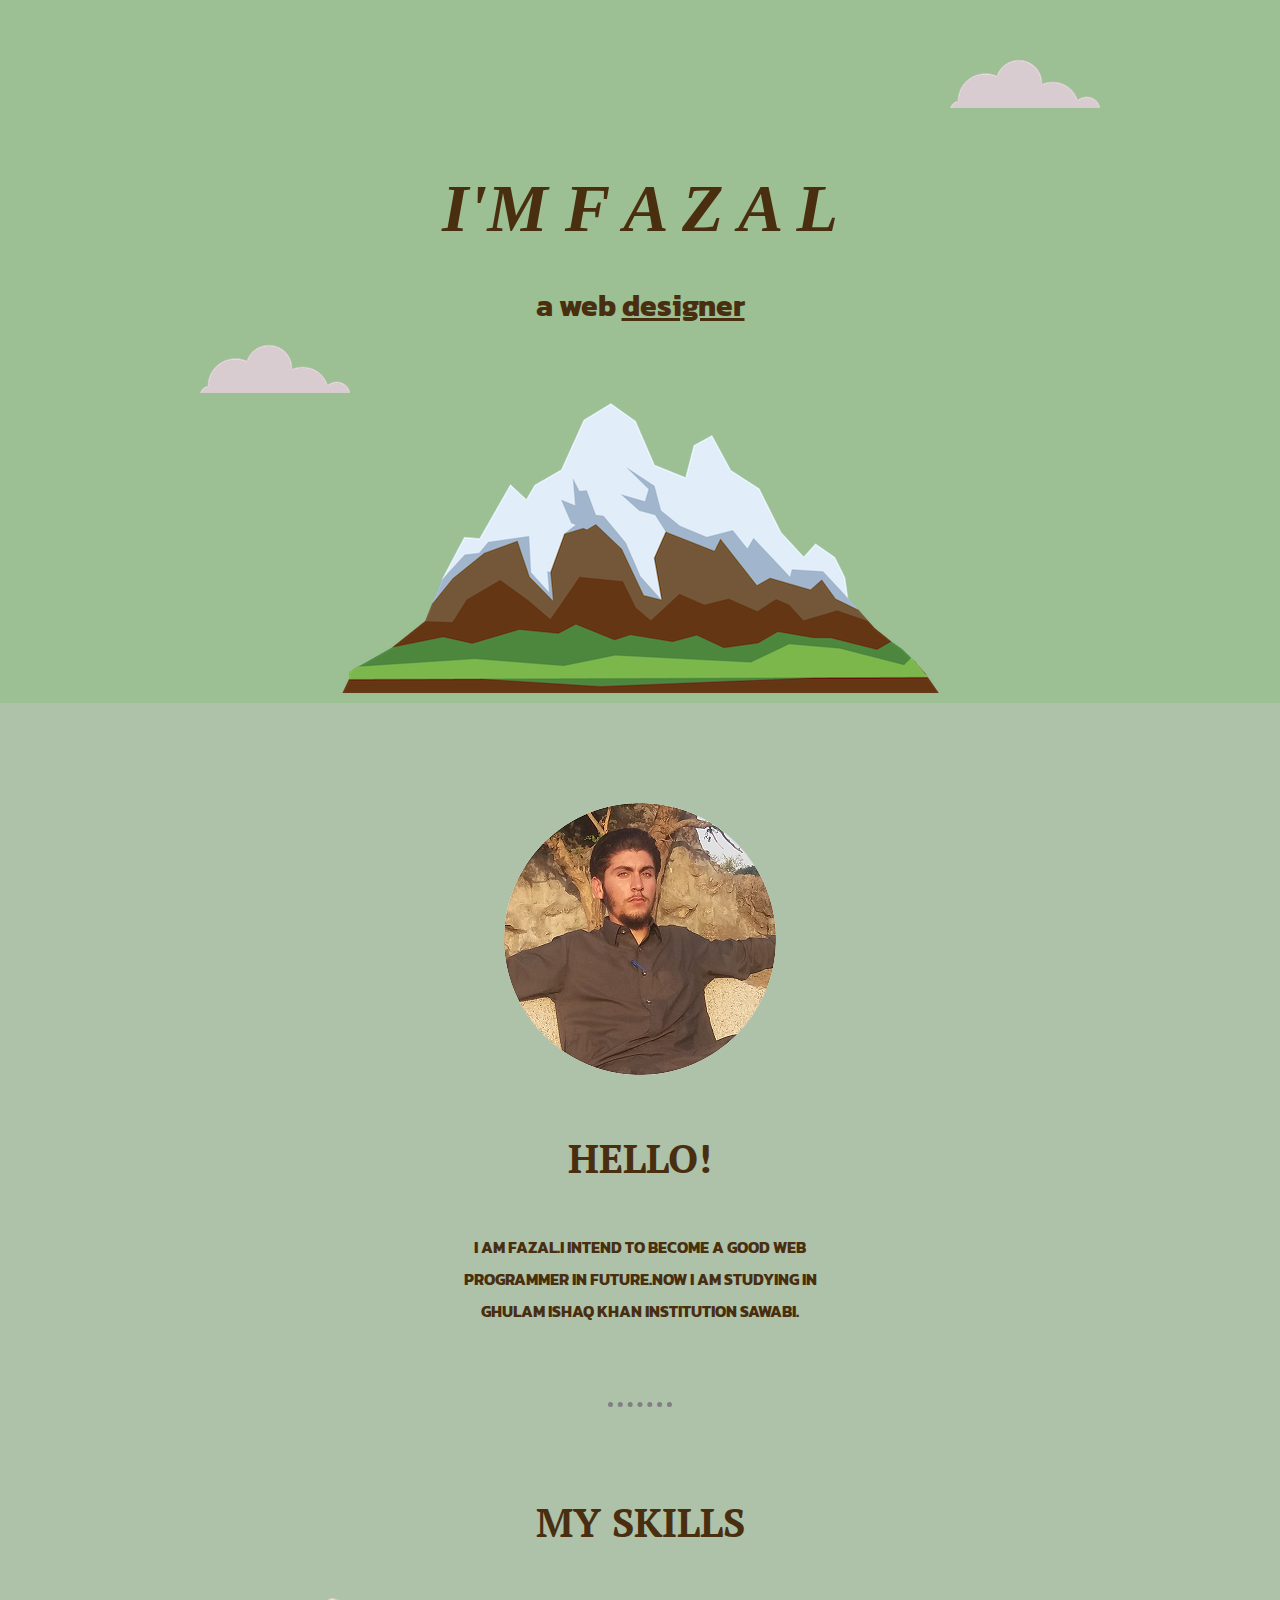
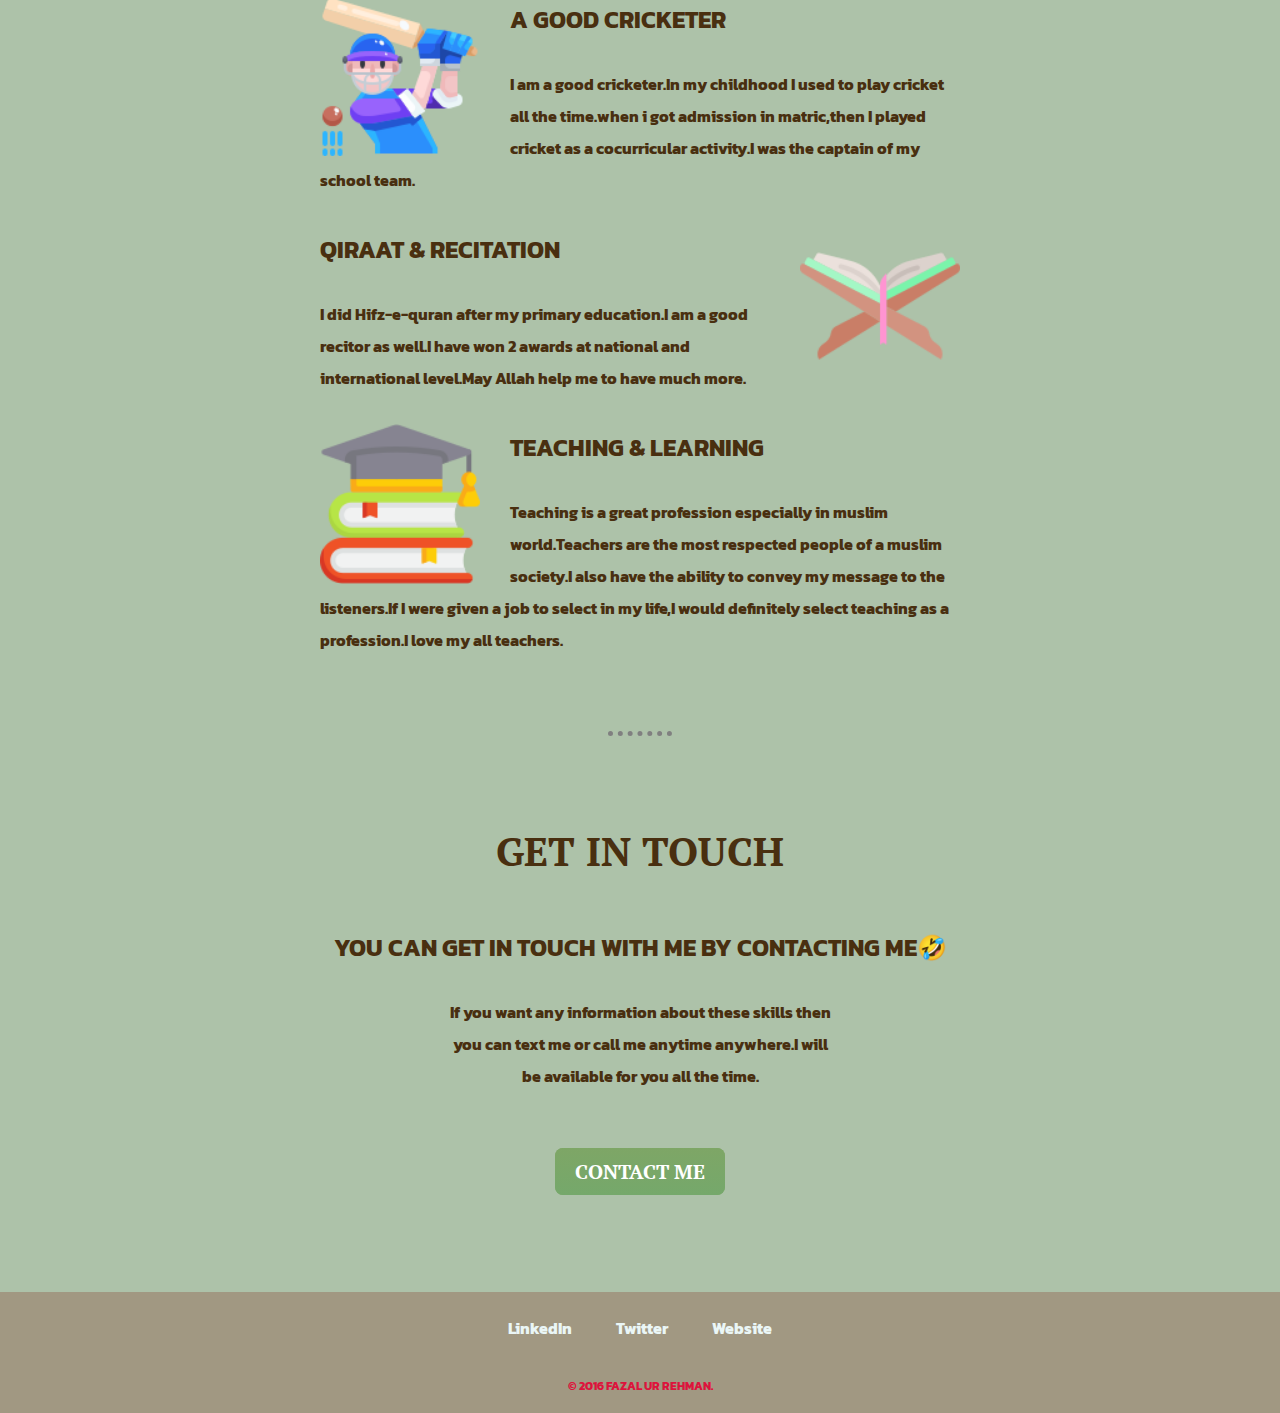
<file: index.html>
<!DOCTYPE html>
<html lang="en" dir="ltr">
  <head>
    <meta charset="utf-8">
    <title>PRACTICED CSS SITE</title>
    <link rel="stylesheet" href="css/styles.css">
    <link rel="icon" href="images/favicon1.ico">
    <link href="https://fonts.googleapis.com/css2?family=Fleur+De+Leah&family=Kanit:wght@300&family=PT+Serif:wght@700&display=swap" rel="stylesheet">
  </head>
  <body>
 <div class="top-container">
   <img class="cloud-top" src="images/cloud.png" alt="cloud-img">
   <h1> <em>I'M F A Z A L</em></h1>


    <p class="WEB"> a web <span>designer</span></p>
    <img class="cloud-bottom" src="images/cloud.png" alt="cloud-img">
    <img  class="mountain"src="images/mountain.png" alt="mountain-img">
 </div>
 <div class="middle-container">
   <div class="profile">
     <img class="profile-photo"src="images/profile.png" alt="profile photo">
     <h2>HELLO!</h2>
     <p class="intro">I AM FAZAL.I INTEND TO BECOME A GOOD WEB PROGRAMMER IN FUTURE.NOW I AM STUDYING IN GHULAM ISHAQ KHAN INSTITUTION SAWABI.</p>
     <hr>
   </div>
   <div class="SKILLS">
     <h2>MY SKILLS</h2>
     <div class="skill-row-1">
       <img  class="cricket-img"src="images/cricket.png" alt="cricket-img">
       <h3>A GOOD CRICKETER</h3>
       <p>I am a good cricketer.In my childhood I used to play cricket all the time.when i got admission in matric,then I played cricket as a cocurricular activity.I was the captain of my school team.</p>
     </div>
     <div class=" skill-row-2">
       <img class="qirat-img"src="images/qirat.png" alt="qirat-img">
       <h3>QIRAAT & RECITATION</h3>
       <p>I did Hifz-e-quran after my primary education.I am a good recitor as well.I have won 2 awards at national and international level.May Allah help me to have much more.</p>
     </div>
     <div class="skill-row-3">
       <img class="education-img" src="images/education.png" alt="education-img">
       <h3>TEACHING & LEARNING</h3>
       <p>Teaching is a great profession especially in muslim  world.Teachers are the most respected people of a muslim society.I also have the ability to convey my message to the listeners.If I were given a job to select in my life,I would definitely select teaching as a profession.I love my all teachers.</p>
     </div>

   </div>
   <hr>
   <div class="contact">
     <h2>GET IN TOUCH</h2>
     <h3>YOU CAN GET IN TOUCH WITH ME BY CONTACTING ME🤣</h3>
     <p class="contact-message">If you want any information about these skills then you can text me or call me anytime anywhere.I will be available for you all the time.</p>
     <a  class="btn"href="mailto:fazalkhanshinwari087@gmail.com">CONTACT ME</a>
   </div>
 </div>
 <div class="bottom-container">
   <a class="footer-link" href="https://www.linkedin.com/">LinkedIn</a>
   <a class="footer-link" href="https://twitter.com/">Twitter</a>
   <a class="footer-link" href="https://www.appbrewery.co/">Website</a>
   <p class="copyright">© 2016 FAZAL UR REHMAN.</p>


 </div>
  </body>
</html>
</file>
<file: css/styles.css>
body
{background-color: #ADC2A9;
  font-family: 'Kanit', sans-serif;
 line-height: 2;
 text-align: center;
 color:#492F10;
 margin:0; }

span
{text-decoration: underline;}

h1
{margin: 40px auto 0 auto;
 font-family: 'Sacramento', cursive;
 font-size: 4.25rem;}

h2
{font-family: 'PT Serif', serif;
 font-size: 2.5rem;}

h3
{font-family: 'Kanit', sans-serif;
 font-size: 1.5rem;
}

p
{font-family: 'Kanit', sans-serif;
 margin: 0 auto;
font-weight: bold;}

hr
{border-style: none;
 border-top-style: dotted;
 border-width: 5px;
 height: 0;
 width: 5%;
 color: grey;
 margin: 75px auto;
 }

 a
 {text-decoration: none;
  margin: 10px 20px;
  color: #EAF6F6;
  font-weight: bold;}

a:hover
{color: crimson;}


/*******************************class.selectors***************************/
/***************top-container*************/
.top-container
{background-color:#9CC094;
 position: relative;
 padding-top: 100px;}
.intro
{width: 30%;
margin: 0 auto;}
 .WEB
 {font-size:30px;
  line-height: 2;
  margin: auto;
  }

.cloud-top
{position: absolute;
 right: 180px;
 top: 60px;}

.cloud-bottom
{position: absolute;
 left: 200px;
 bottom: 310px;}
/**************middle-container************/
.middle-container
{margin: 100px 0;}

.skill-row-1
{width: 50%;
 margin: auto;
 text-align: left;}

.skill-row-2
{width: 50%;
 margin:30px auto;
 text-align: left;}

.skill-row-3
{width: 50%;
 margin:30px auto;
 text-align: left;}

.cricket-img
{float: left;
 margin-right: 30px;
 width: 25%;}

 .qirat-img
 {float: right;
  margin-left: 30px;
  width: 25%;}

.education-img
 {float: left;
  margin-right: 30px;
  width: 25%;}



.profile-photo
{border-radius: 50%;}

.contact-message
{width: 30%;
 margin-bottom: 60px;}
.btn {
  background: #7ea666;
  background-image: -webkit-linear-gradient(top, #7ea666, #75a86b);
  background-image: -moz-linear-gradient(top, #7ea666, #75a86b);
  background-image: -ms-linear-gradient(top, #7ea666, #75a86b);
  background-image: -o-linear-gradient(top, #7ea666, #75a86b);
  background-image: linear-gradient(to bottom, #7ea666, #75a86b);
  -webkit-border-radius: 8;
  -moz-border-radius: 8;
  border-radius: 8px;
  font-family: 'PT Serif', serif;
  color: #ffffff;
  font-size: 20px;
  padding: 10px 20px 10px 20px;
  text-decoration: none;
}

.btn:hover {
  background: #d7f2f2;
  background-image: -webkit-linear-gradient(top, #d7f2f2, #acb6bd);
  background-image: -moz-linear-gradient(top, #d7f2f2, #acb6bd);
  background-image: -ms-linear-gradient(top, #d7f2f2, #acb6bd);
  background-image: -o-linear-gradient(top, #d7f2f2, #acb6bd);
  background-image: linear-gradient(to bottom, #d7f2f2, #acb6bd);
  text-decoration: none;
}






/**********************BOTTOM-CONTAINER*****************/
.bottom-container
{background-color:#A19882;
 padding-top: 20px;}
.copyright
{ font-size: 0.75rem;
  padding: 30px 0 15px;
 color: crimson;}
</file>
